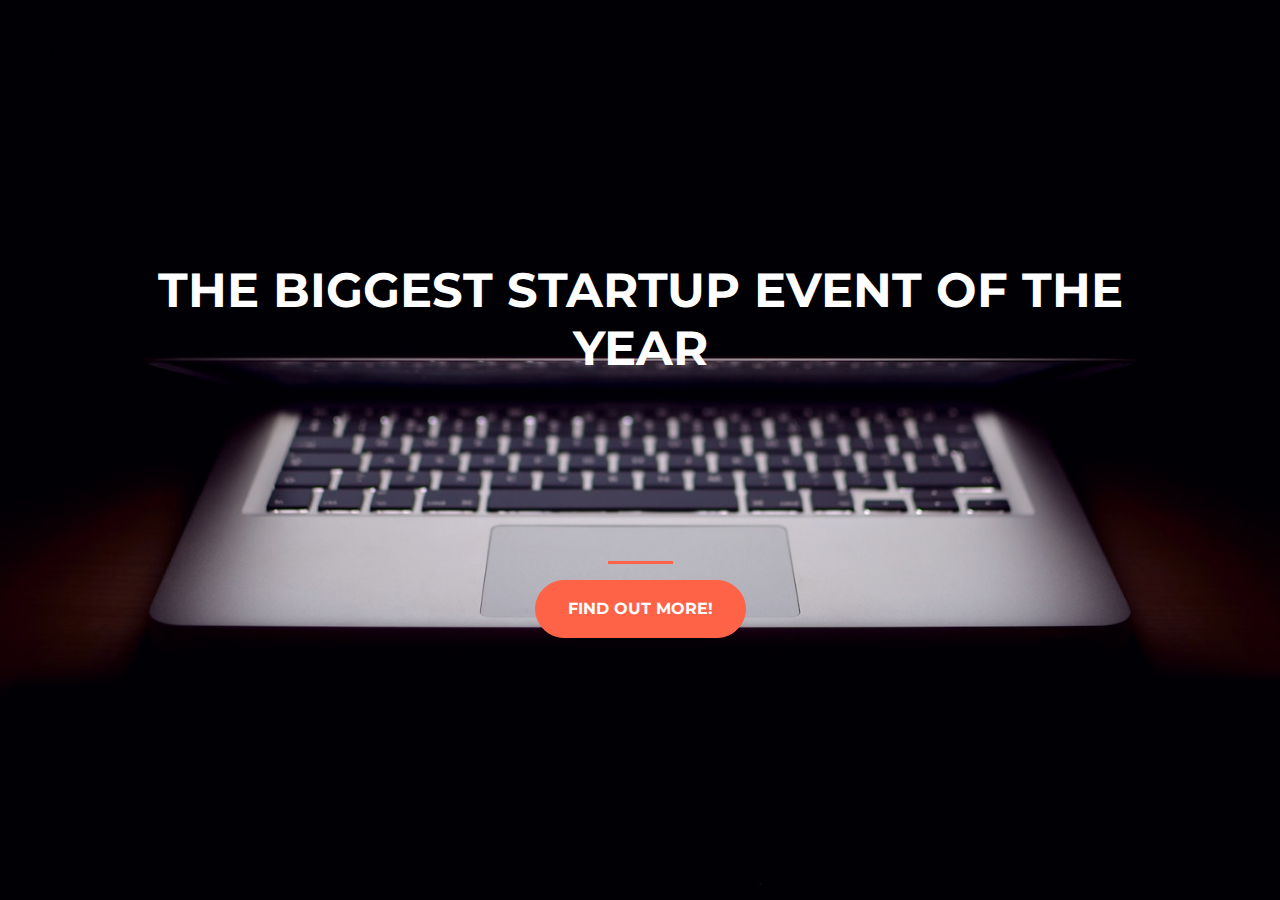
<file: index.html>
<!doctype html>
<html>
<head>
    <title>Startup</title>

    <!-- Required meta tags -->
    <meta charset="utf-8">
    <meta name="viewport" content="width=device-width, initial-scale=1, shrink-to-fit=no">

    <!-- Google Fonts -->
    <link href="https://fonts.googleapis.com/css?family=Montserrat" rel="stylesheet">

    <!-- Bootstrap CSS from a CDN. This way you don't have to include the bootstrap file yourself -->
    <link rel="stylesheet" href="https://stackpath.bootstrapcdn.com/bootstrap/4.3.1/css/bootstrap.min.css" integrity="sha384-ggOyR0iXCbMQv3Xipma34MD+dH/1fQ784/j6cY/iJTQUOhcWr7x9JvoRxT2MZw1T" crossorigin="anonymous">
    
    <!-- Your own stylesheet -->
    <link rel="stylesheet" type="text/css" href="startup.css">
  </head>
<body>
    <div class="container d-flex align-items-center h-100">
        <div class="row">
            <header class="text-center col-12">
                <h1 class="text-uppercase"><strong>
                The Biggest Startup Event of The Year
                </strong>
                </h1>
            </header>
            <div class="buffer col-12"></div>
            <section class="text-center col-12">
                <hr>
                <a href="https://mailchi.mp/402cf24afe1d/ztmstudents"><button class="btn btn-primary btn-xl">
                    Find out more!
                </button> </a>
            </section>
        </div>
    </div>
</body>
  </html>
</file>
<file: startup.css>
body,
html {
  width: 100%;
  height: 100%;
  font-family: 'Montserrat', sans-serif;
  background: url(header.jpg) no-repeat center center fixed; 
  -webkit-background-size: cover;
  -moz-background-size: cover;
  -o-background-size: cover;
  background-size: cover;
}
h1 {
    font-size: 3rem;
    color: white;
}
.buffer {
    height: 10rem;
}
hr {
    border-color: tomato;
    border-width: 3px;
    max-width: 65px;
}
.btn-xl {
    padding: 1rem 2rem;
}
.btn {
    font-weight: 700;
    border-radius: 300px;
    text-transform: uppercase;
}
.btn-primary {
    background-color:tomato;
    border-color: tomato;
}
.btn-primary:hover {
    background-color: turquoise;
    border-color: turquoise;
    border-width: 4px;
}
</file>
